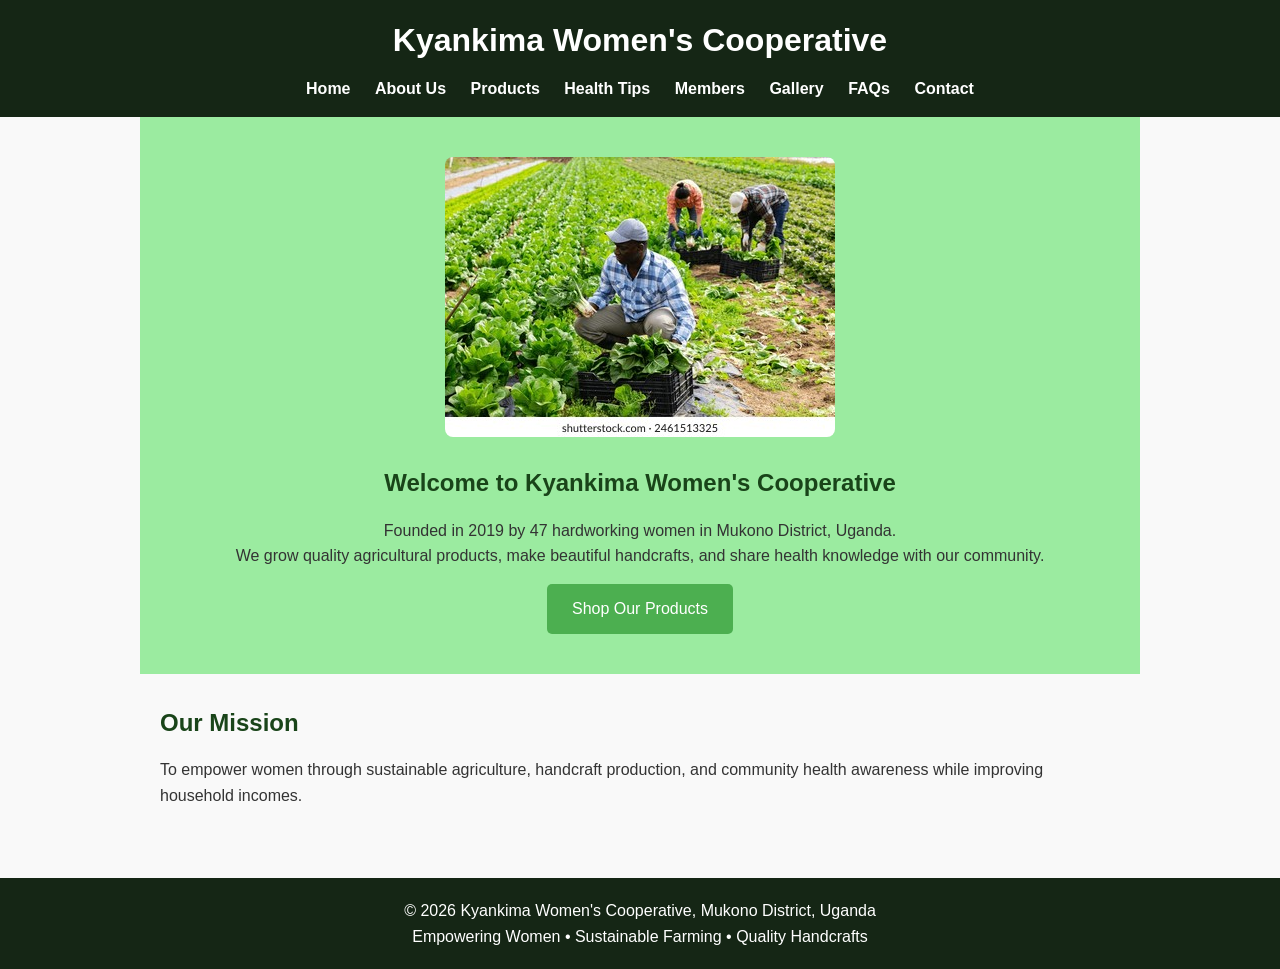
<file: index.html>
<!DOCTYPE html>
<html lang="en">
<head>
    <meta charset="UTF-8">
    <meta name="viewport" content="width=device-width, initial-scale=1.0">
    <title>Kyankima Women's Cooperative</title>
    <link rel="stylesheet" href="styles.css">
</head>
<body>
    <header>
        <h1>Kyankima Women's Cooperative</h1>
        <nav>
            <a href="index.html">Home</a>
            <a href="about.html">About Us</a>
            <a href="products.html">Products</a>
            <a href="health-tips.html">Health Tips</a>
            <a href="members.html">Members</a>
            <a href="gallery.html">Gallery</a>
            <a href="faqs.html">FAQs</a>
            <a href="contact.html">Contact</a>
        </nav>
    </header>

    <section class="hero">
        <img src="group.jpg" alt="Kyankima Women's Cooperative members working together in Mukono District">
        <h2>Welcome to Kyankima Women's Cooperative</h2>
        <p>Founded in 2019 by 47 hardworking women in Mukono District, Uganda.<br>
        We grow quality agricultural products, make beautiful handcrafts, and share health knowledge with our community.</p>
        <a href="products.html" class="cta">Shop Our Products</a>
    </section>

    <section>
        <h2>Our Mission</h2>
        <p>To empower women through sustainable agriculture, handcraft production, and community health awareness while improving household incomes.</p>
    </section>

    <footer>
        <p>&copy; 2026 Kyankima Women's Cooperative, Mukono District, Uganda</p>
        <p>Empowering Women • Sustainable Farming • Quality Handcrafts</p>
    </footer>
</body>
</html>
</file>
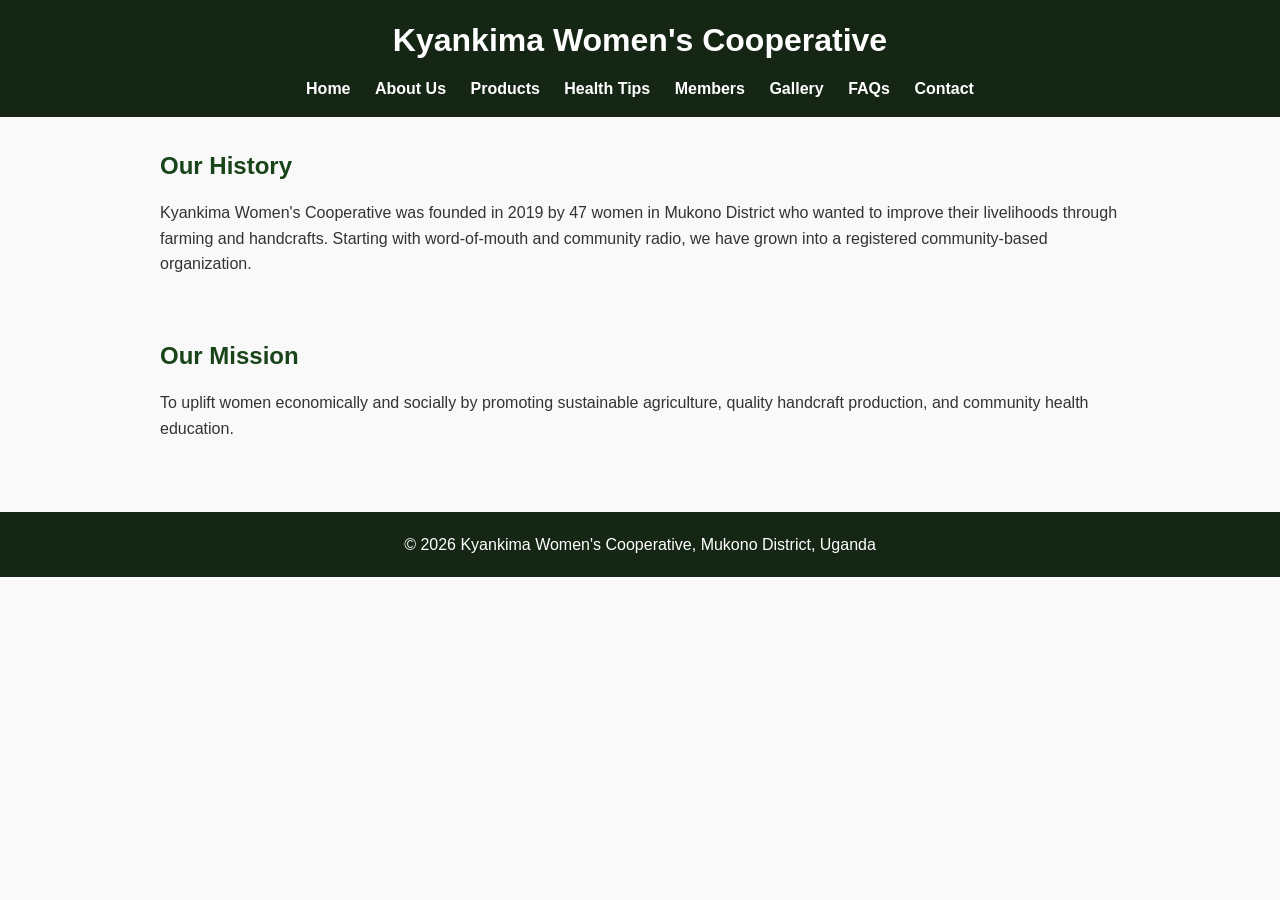
<file: about.html>
<!DOCTYPE html>
<html lang="en">
<head>
    <meta charset="UTF-8">
    <meta name="viewport" content="width=device-width, initial-scale=1.0">
    <title>About Us - Kyankima Women's Cooperative</title>
    <link rel="stylesheet" href="styles.css">
</head>
<body>
    <header>
        <h1>Kyankima Women's Cooperative</h1>
        <nav>
            <a href="index.html">Home</a>
            <a href="about.html">About Us</a>
            <a href="products.html">Products</a>
            <a href="health-tips.html">Health Tips</a>
            <a href="members.html">Members</a>
            <a href="gallery.html">Gallery</a>
            <a href="faqs.html">FAQs</a>
            <a href="contact.html">Contact</a>
        </nav>
    </header>

    <section>
        <h2>Our History</h2>
        <p>Kyankima Women's Cooperative was founded in 2019 by 47 women in Mukono District who wanted to improve their livelihoods through farming and handcrafts. Starting with word-of-mouth and community radio, we have grown into a registered community-based organization.</p>
    </section>

    <section>
        <h2>Our Mission</h2>
        <p>To uplift women economically and socially by promoting sustainable agriculture, quality handcraft production, and community health education.</p>
    </section>

    <footer>
        <p>&copy; 2026 Kyankima Women's Cooperative, Mukono District, Uganda</p>
    </footer>
</body>
</html>
</file>
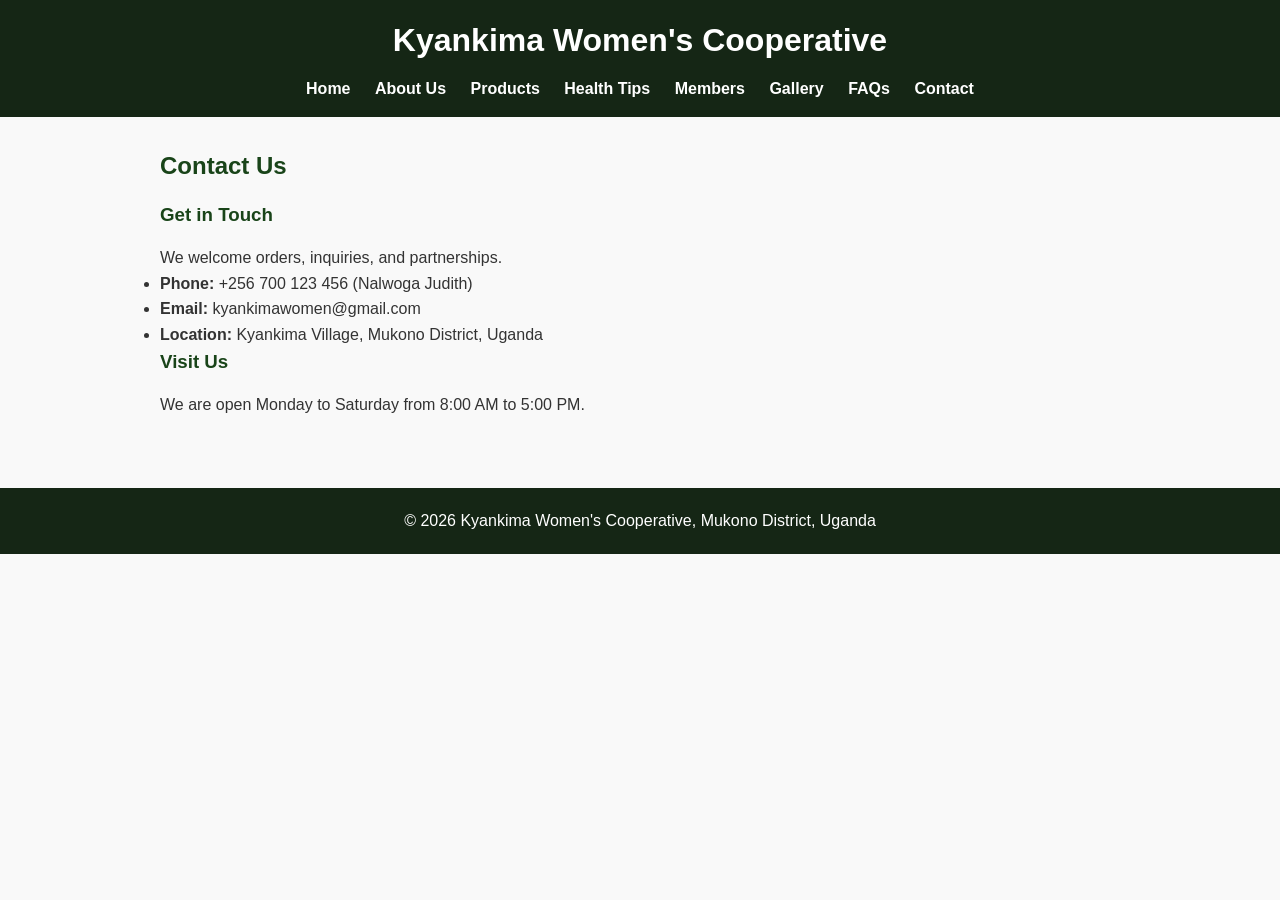
<file: contact.html>
<!DOCTYPE html>
<html lang="en">
<head>
    <meta charset="UTF-8">
    <meta name="viewport" content="width=device-width, initial-scale=1.0">
    <title>Contact Us - Kyankima Women's Cooperative</title>
    <link rel="stylesheet" href="styles.css">
</head>
<body>
    <header>
        <h1>Kyankima Women's Cooperative</h1>
        <nav>
            <a href="index.html">Home</a>
            <a href="about.html">About Us</a>
            <a href="products.html">Products</a>
            <a href="health-tips.html">Health Tips</a>
            <a href="members.html">Members</a>
            <a href="gallery.html">Gallery</a>
            <a href="faqs.html">FAQs</a>
            <a href="contact.html">Contact</a>
        </nav>
    </header>

    <section>
        <h2>Contact Us</h2>
        
        <h3>Get in Touch</h3>
        <p>We welcome orders, inquiries, and partnerships.</p>
        
        <ul>
            <li><strong>Phone:</strong> +256 700 123 456 (Nalwoga Judith)</li>
            <li><strong>Email:</strong> kyankimawomen@gmail.com</li>
            <li><strong>Location:</strong> Kyankima Village, Mukono District, Uganda</li>
        </ul>
        
        <h3>Visit Us</h3>
        <p>We are open Monday to Saturday from 8:00 AM to 5:00 PM.</p>
    </section>

    <footer>
        <p>&copy; 2026 Kyankima Women's Cooperative, Mukono District, Uganda</p>
    </footer>
</body>
</html>
</file>
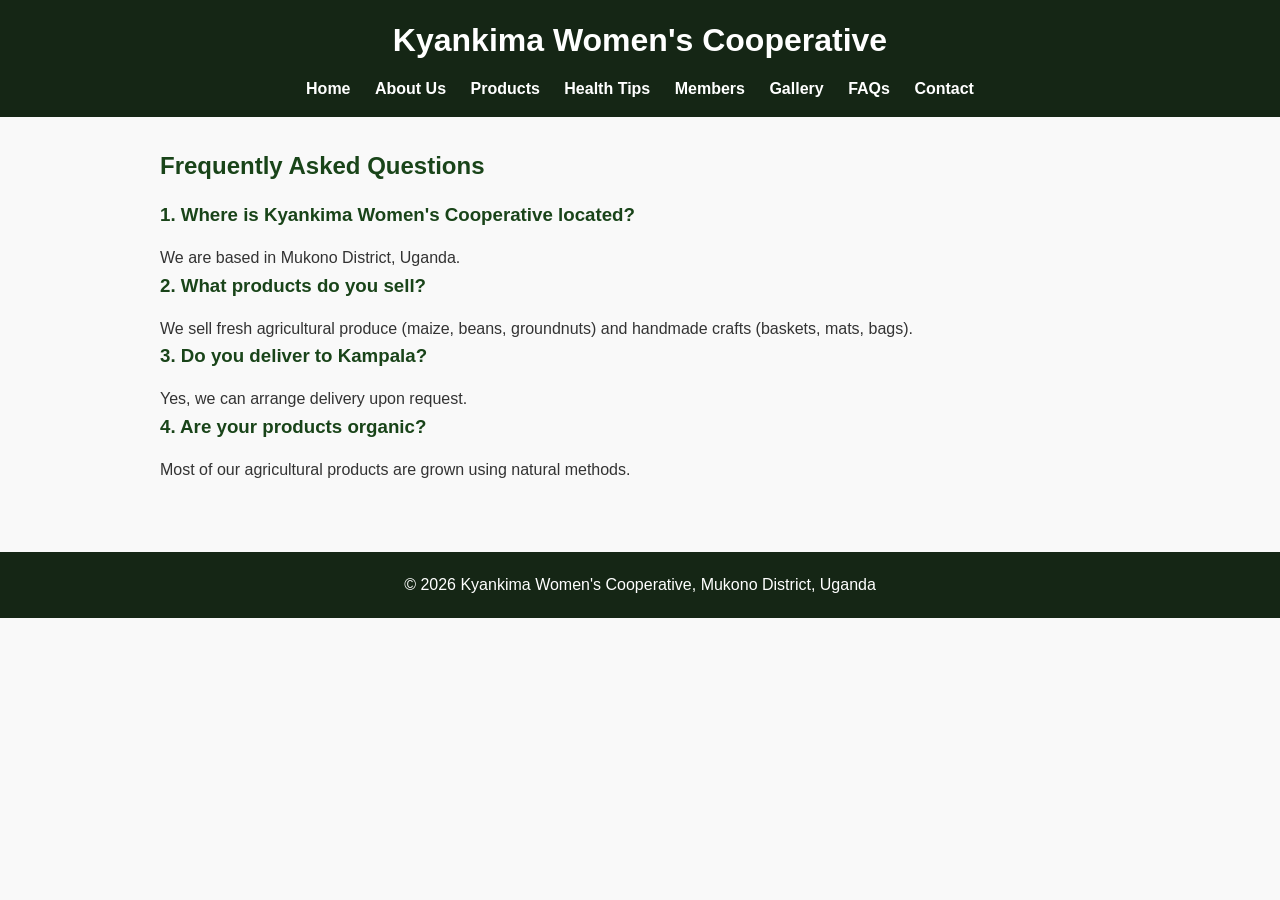
<file: faqs.html>
<!DOCTYPE html>
<html lang="en">
<head>
    <meta charset="UTF-8">
    <meta name="viewport" content="width=device-width, initial-scale=1.0">
    <title>FAQs - Kyankima Women's Cooperative</title>
    <link rel="stylesheet" href="styles.css">
</head>
<body>
    <header>
        <h1>Kyankima Women's Cooperative</h1>
        <nav>
            <a href="index.html">Home</a>
            <a href="about.html">About Us</a>
            <a href="products.html">Products</a>
            <a href="health-tips.html">Health Tips</a>
            <a href="members.html">Members</a>
            <a href="gallery.html">Gallery</a>
            <a href="faqs.html">FAQs</a>
            <a href="contact.html">Contact</a>
        </nav>
    </header>

    <section>
        <h2>Frequently Asked Questions</h2>
        
        <h3>1. Where is Kyankima Women's Cooperative located?</h3>
        <p>We are based in Mukono District, Uganda.</p>
        
        <h3>2. What products do you sell?</h3>
        <p>We sell fresh agricultural produce (maize, beans, groundnuts) and handmade crafts (baskets, mats, bags).</p>
        
        <h3>3. Do you deliver to Kampala?</h3>
        <p>Yes, we can arrange delivery upon request.</p>
        
        <h3>4. Are your products organic?</h3>
        <p>Most of our agricultural products are grown using natural methods.</p>
        
        <!-- Add the remaining FAQs from the list of 15 provided by Nalwoga -->
        
    </section>

    <footer>
        <p>&copy; 2026 Kyankima Women's Cooperative, Mukono District, Uganda</p>
    </footer>
</body>
</html>
</file>
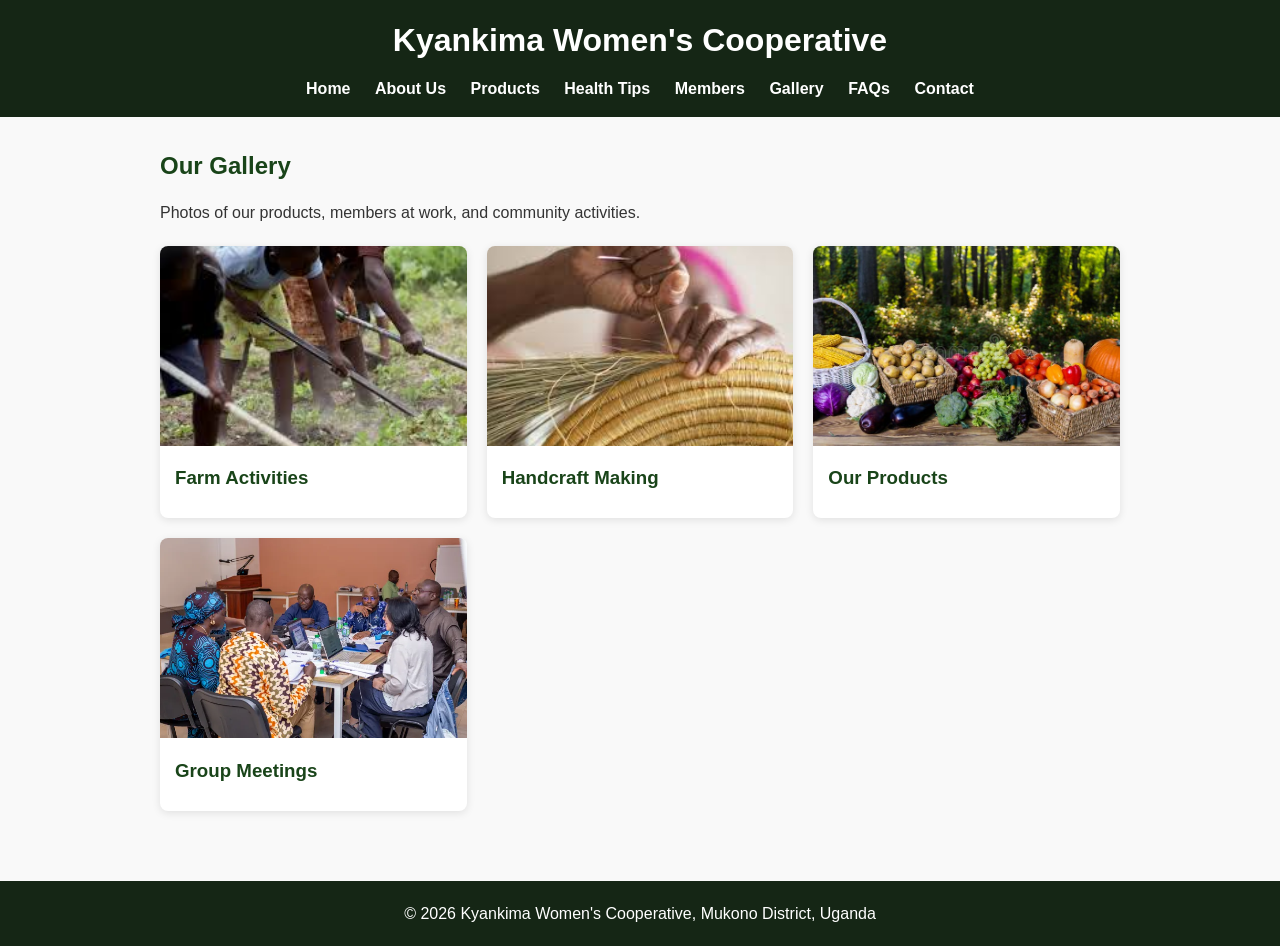
<file: gallery.html>
<!DOCTYPE html>
<html lang="en">
<head>
    <meta charset="UTF-8">
    <meta name="viewport" content="width=device-width, initial-scale=1.0">
    <title>Gallery - Kyankima Women's Cooperative</title>
    <link rel="stylesheet" href="styles.css">
</head>
<body>
    <header>
        <h1>Kyankima Women's Cooperative</h1>
        <nav>
            <a href="index.html">Home</a>
            <a href="about.html">About Us</a>
            <a href="products.html">Products</a>
            <a href="health-tips.html">Health Tips</a>
            <a href="members.html">Members</a>
            <a href="gallery.html">Gallery</a>
            <a href="faqs.html">FAQs</a>
            <a href="contact.html">Contact</a>
        </nav>
    </header>

    <section>
        <h2>Our Gallery</h2>
        <p>Photos of our products, members at work, and community activities.</p>
        
        <div class="gallery-grid">
            <div class="card">
                <img src="images (2).jpg" alt="maize from the farm">
                <h3>Farm Activities</h3>
            </div>
            <div class="card">
                <img src="images (3).jpg" alt="Handcraft product">
                <h3>Handcraft Making</h3>
            </div>
            <div class="card">
                <img src="products.jpg" alt="Products ready for sale">
                <h3>Our Products</h3>
            </div>
            <div class="card">
                <img src="groupmeeting.webp" alt="Cooperative members meeting">
                <h3>Group Meetings</h3>
            </div>
        </div>
    </section>

    <footer>
        <p>&copy; 2026 Kyankima Women's Cooperative, Mukono District, Uganda</p>
    </footer>
</body>
</html>
</file>
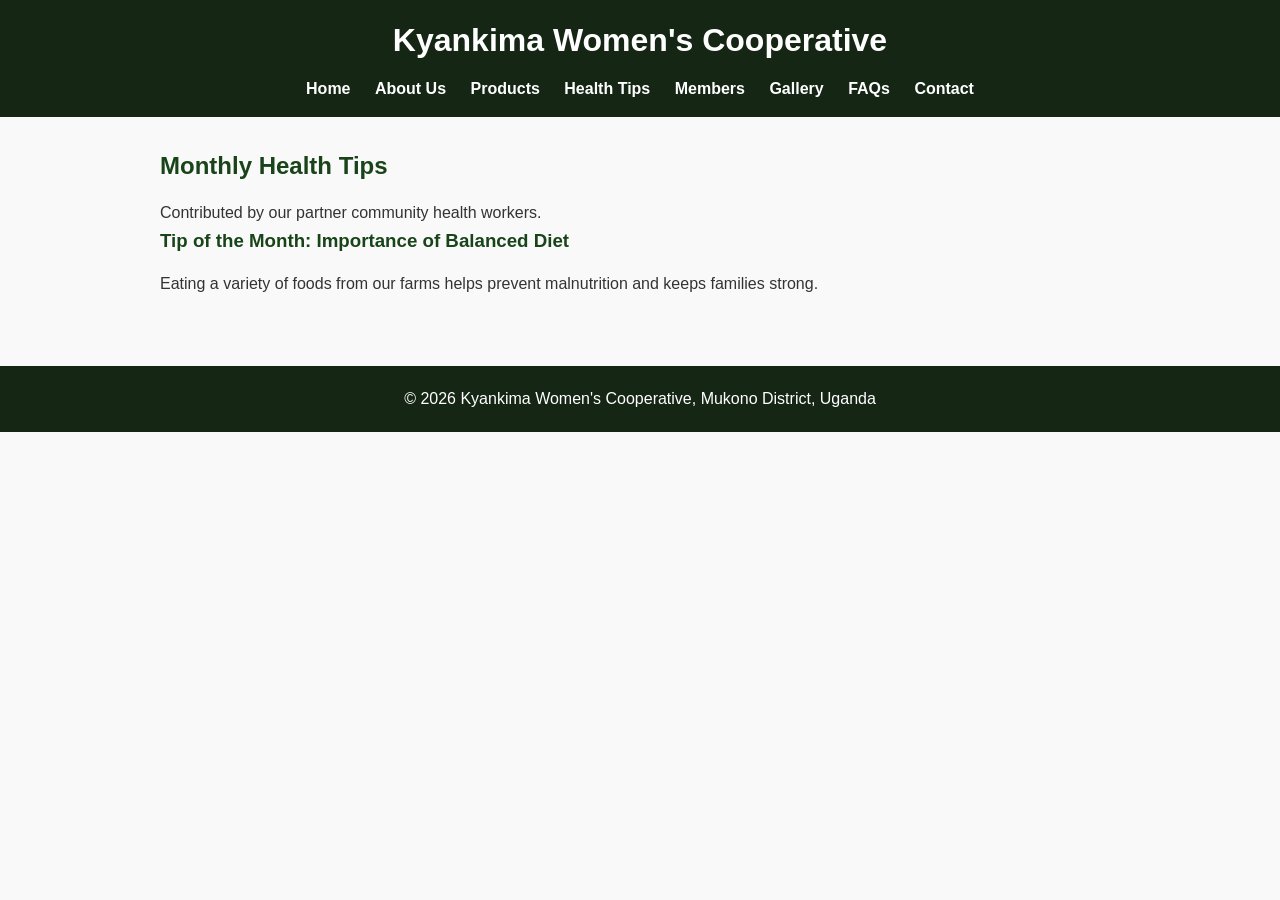
<file: health-tips.html>
<!DOCTYPE html>
<html lang="en">
<head>
    <meta charset="UTF-8">
    <meta name="viewport" content="width=device-width, initial-scale=1.0">
    <title>Health Tips - Kyankima Women's Cooperative</title>
    <link rel="stylesheet" href="styles.css">
</head>
<body>
    <header>
        <h1>Kyankima Women's Cooperative</h1>
        <nav>
            <a href="index.html">Home</a>
            <a href="about.html">About Us</a>
            <a href="products.html">Products</a>
            <a href="health-tips.html">Health Tips</a>
            <a href="members.html">Members</a>
            <a href="gallery.html">Gallery</a>
            <a href="faqs.html">FAQs</a>
            <a href="contact.html">Contact</a>
        </nav>
    </header>

    <section>
        <h2>Monthly Health Tips</h2>
        <p>Contributed by our partner community health workers.</p>
        
        <h3>Tip of the Month: Importance of Balanced Diet</h3>
        <p>Eating a variety of foods from our farms helps prevent malnutrition and keeps families strong.</p>
        
        <!-- Add more tips here -->
    </section>

    <footer>
        <p>&copy; 2026 Kyankima Women's Cooperative, Mukono District, Uganda</p>
    </footer>
</body>
</html>
</file>
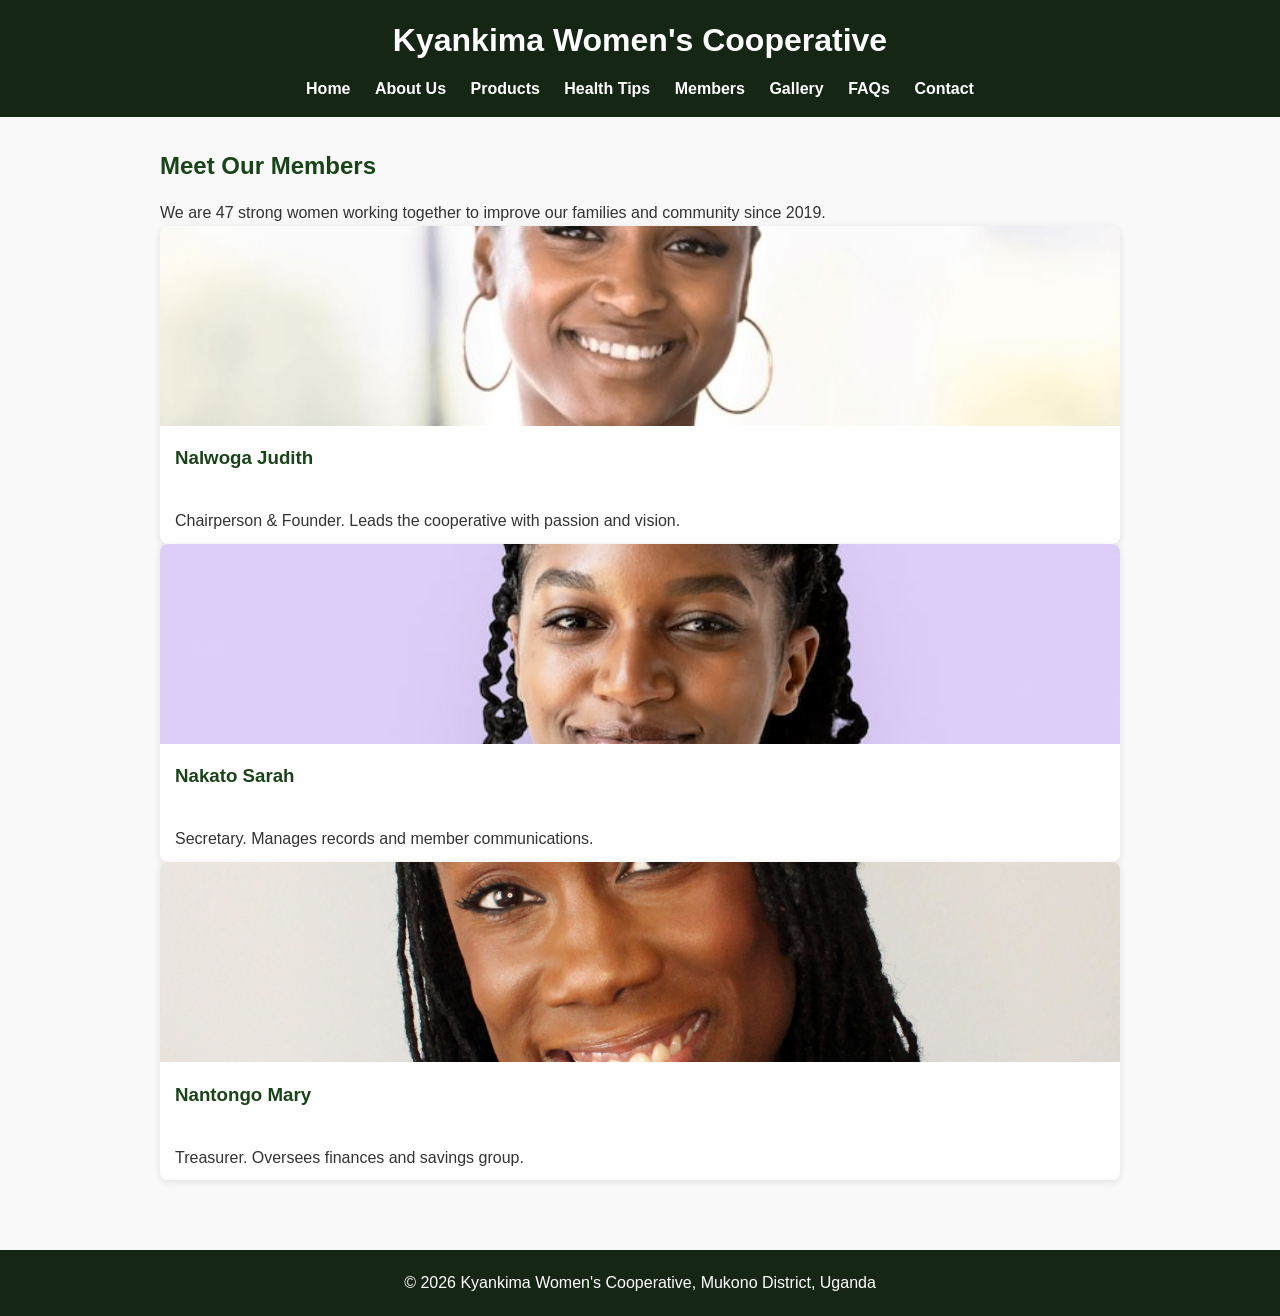
<file: members.html>
<!DOCTYPE html>
<html lang="en">
<head>
    <meta charset="UTF-8">
    <meta name="viewport" content="width=device-width, initial-scale=1.0">
    <title>Members - Kyankima Women's Cooperative</title>
    <link rel="stylesheet" href="styles.css">
</head>
<body>
    <header>
        <h1>Kyankima Women's Cooperative</h1>
        <nav>
            <a href="index.html">Home</a>
            <a href="about.html">About Us</a>
            <a href="products.html">Products</a>
            <a href="health-tips.html">Health Tips</a>
            <a href="members.html">Members</a>
            <a href="gallery.html">Gallery</a>
            <a href="faqs.html">FAQs</a>
            <a href="contact.html">Contact</a>
        </nav>
    </header>

    <section>
        <h2>Meet Our Members</h2>
        <p>We are 47 strong women working together to improve our families and community since 2019.</p>
        
        <div class="member-grid">
            <div class="card">
                <img src="member 1.jpg" alt="Nalwoga Judith - Chairperson">
                <h3>Nalwoga Judith</h3>
                <p>Chairperson & Founder. Leads the cooperative with passion and vision.</p>
            </div>
            <div class="card">
                <img src="member2.jpg" alt="Nakato Sarah - Secretary">
                <h3>Nakato Sarah</h3>
                <p>Secretary. Manages records and member communications.</p>
            </div>
            <div class="card">
                <img src="member3.jpg" alt="Nantongo Mary - Treasurer">
                <h3>Nantongo Mary</h3>
                <p>Treasurer. Oversees finances and savings group.</p>
            </div>
            <!-- Add more member cards as needed -->
        </div>
    </section>

    <footer>
        <p>&copy; 2026 Kyankima Women's Cooperative, Mukono District, Uganda</p>
    </footer>
</body>
</html>
</file>
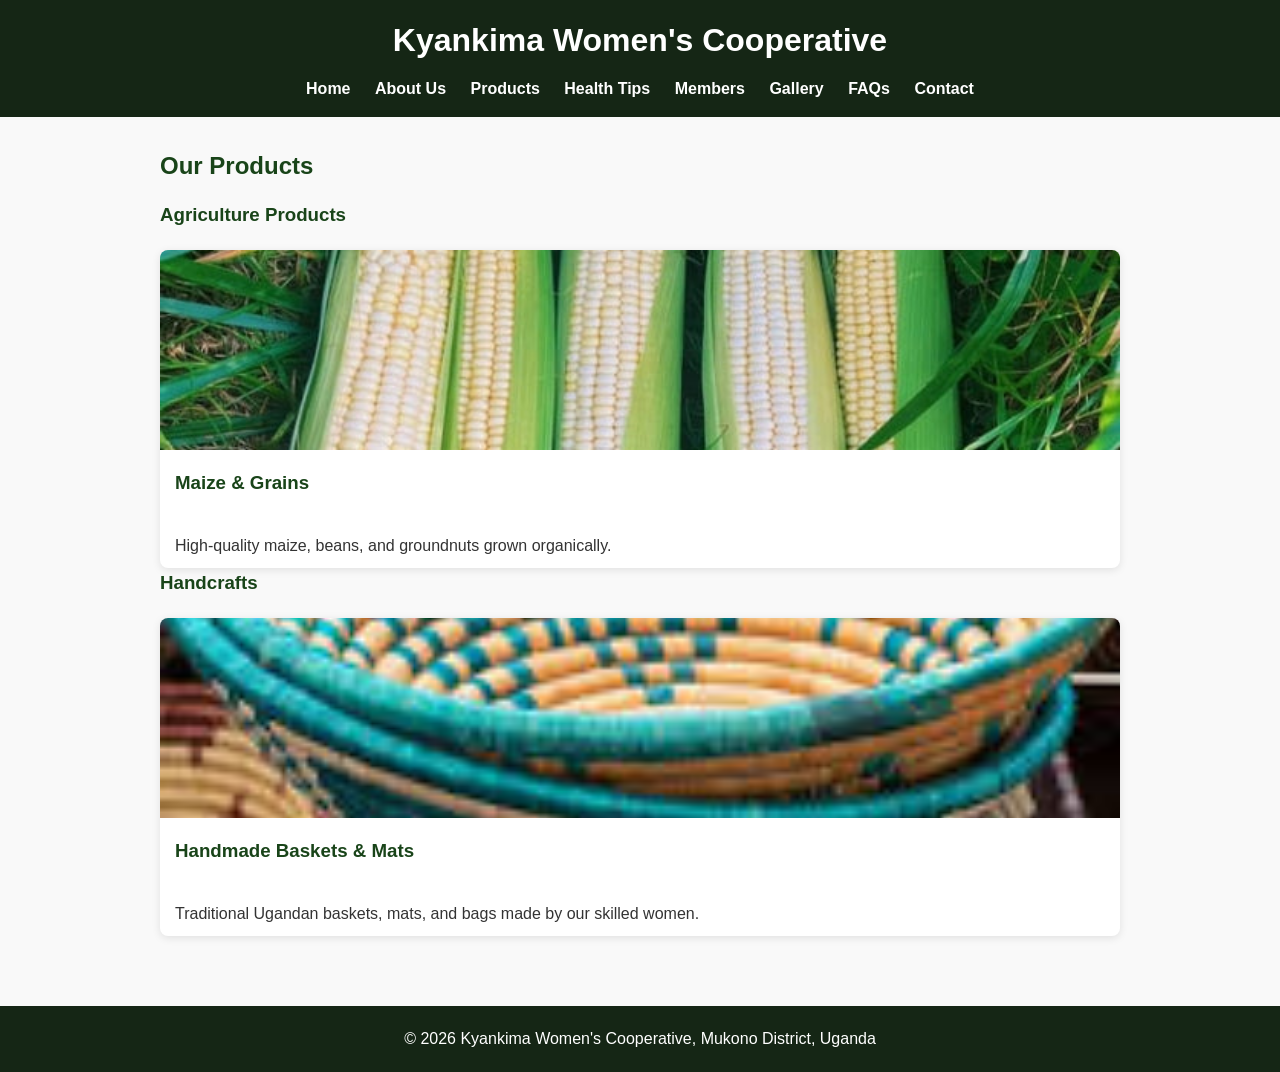
<file: products.html>
<!DOCTYPE html>
<html lang="en">
<head>
    <meta charset="UTF-8">
    <meta name="viewport" content="width=device-width, initial-scale=1.0">
    <title>Our Products - Kyankima Women's Cooperative</title>
    <link rel="stylesheet" href="styles.css">
</head>
<body>
    <header>
        <h1>Kyankima Women's Cooperative</h1>
        <nav>
            <a href="index.html">Home</a>
            <a href="about.html">About Us</a>
            <a href="products.html">Products</a>
            <a href="health-tips.html">Health Tips</a>
            <a href="members.html">Members</a>
            <a href="gallery.html">Gallery</a>
            <a href="faqs.html">FAQs</a>
            <a href="contact.html">Contact</a>
        </nav>
    </header>

    <section>
        <h2>Our Products</h2>
        
        <h3>Agriculture Products</h3>
        <div class="product-grid">
            <div class="card">
                <img src="farmwork.jpg" alt="Fresh maize from our farms">
                <h3>Maize & Grains</h3>
                <p>High-quality maize, beans, and groundnuts grown organically.</p>
            </div>
            <!-- Add more cards from your 23 products list -->
        </div>

        <h3>Handcrafts</h3>
        <div class="product-grid">
            <div class="card">
                <img src="handcraft basket.jpg" alt="Beautiful handmade basket">
                <h3>Handmade Baskets & Mats</h3>
                <p>Traditional Ugandan baskets, mats, and bags made by our skilled women.</p>
            </div>
            
        </div>
    </section>

    <footer>
        <p>&copy; 2026 Kyankima Women's Cooperative, Mukono District, Uganda</p>
    </footer>
</body>
</html>
</file>
<file: styles.css>
/* styles.css */
* {
    margin: 0;
    padding: 0;
    box-sizing: border-box;
}

body {
    font-family: Arial, sans-serif;
    line-height: 1.6;
    color: #333;
    background-color: #f9f9f9;
}

header {
    background-color: #152615;
    color: white;
    padding: 15px 20px;
    text-align: center;
}

nav {
    margin-top: 10px;
}

nav a {
    color: white;
    text-decoration: none;
    margin: 0 10px;
    font-weight: bold;
}

nav a:hover {
    text-decoration: underline;
    color: #037511;
}

.hero {
    background-color: #9beba0;
    padding: 40px 20px;
    text-align: center;
}

.hero img {
    max-width: 100%;
    height: auto;
    border-radius: 8px;
    margin-bottom: 20px;
}

section {
    padding: 30px 20px;
    max-width: 1000px;
    margin: 0 auto;
}

h2, h3 {
    color: #194419;
    margin-bottom: 15px;
}

.product-grid, .gallery-grid {
    display: grid;
    grid-template-columns: repeat(auto-fit, minmax(250px, 1fr));
    gap: 20px;
    margin-top: 20px;
}

.card {
    background: white;
    border-radius: 8px;
    overflow: hidden;
    box-shadow: 0 2px 8px rgba(0,0,0,0.1);
}

.card img {
    width: 100%;
    height: 200px;
    object-fit: cover;
}

.card h3, .card p {
    padding: 10px 15px;
}

.cta {
    display: inline-block;
    background-color: #4CAF50;
    color: white;
    padding: 12px 25px;
    text-decoration: none;
    border-radius: 5px;
    margin-top: 15px;
}

footer {
    background-color: #152615;
    color: white;
    text-align: center;
    padding: 20px;
    margin-top: 40px;
}

/* Mobile responsiveness */
@media (max-width: 600px) {
    nav a {
        display: block;
        margin: 8px 0;
    }
}
</file>
